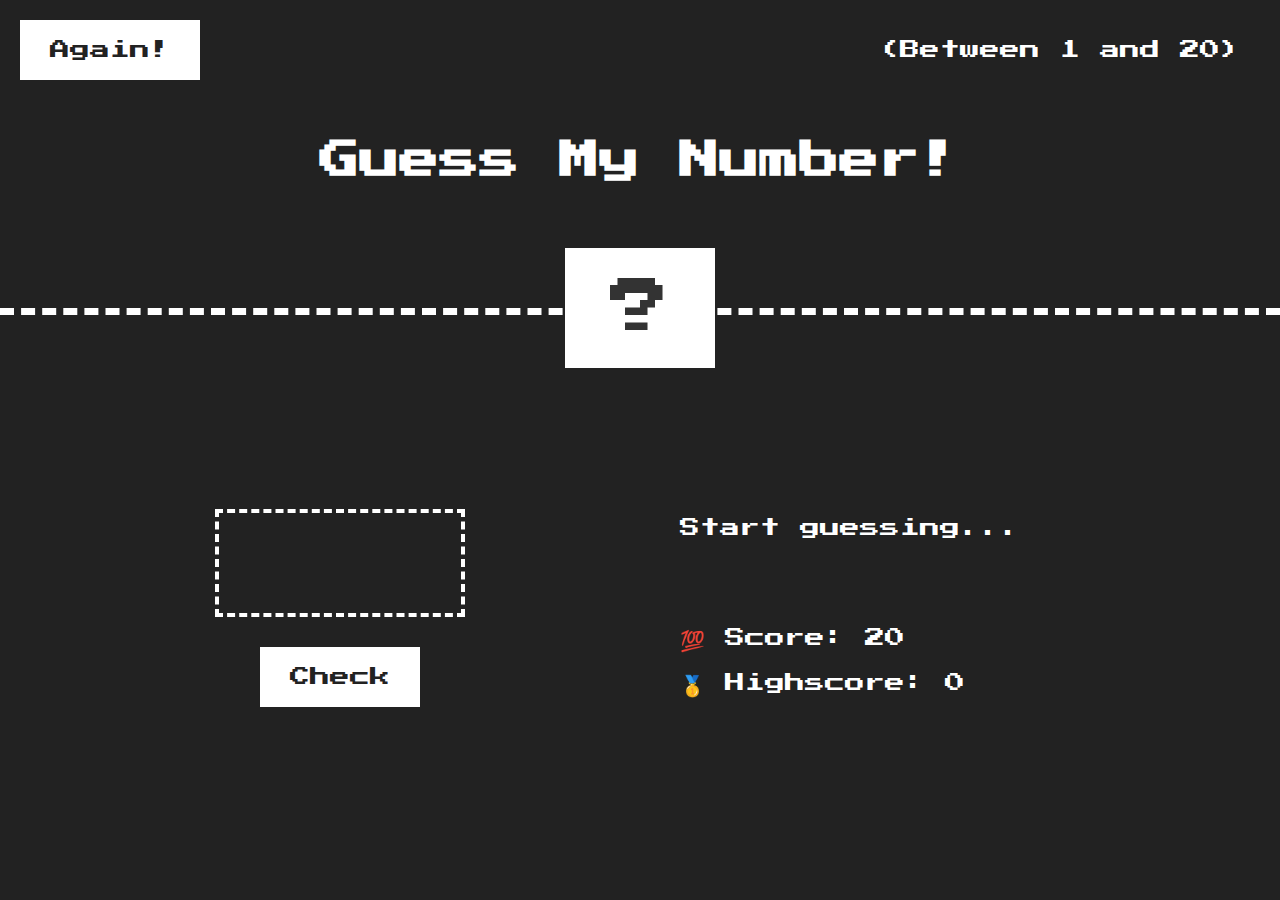
<file: Guess my number/index.html>
<!DOCTYPE html>
<html lang="en">
  <head>
    <meta charset="UTF-8" />
    <meta http-equiv="X-UA-Compatible" content="IE=edge" />
    <meta name="viewport" content="width=device-width, initial-scale=1.0" />
    <link rel="stylesheet" href="style.css" />
    <title>Guess my number</title>
  </head>
  <body>
    <header>
      <h1>Guess My Number!</h1>
      <p class="between">(Between 1 and 20)</p>
      <button class="btn again">Again!</button>
      <div class="main-number">?</div>
    </header>
    <main>
      <section class="left">
        <input type="number" class="guess" />
        <button class="btn check">Check</button>
      </section>
      <section class="right">
        <p class="message">Start guessing...</p>
        <p class="label-score">💯 Score: <span class="score">20</span></p>
        <p class="label-highscore">
          🥇 Highscore: <span class="highscore">0</span>
        </p>
      </section>
    </main>
    <script src="script.js"></script>
  </body>
</html>
</file>
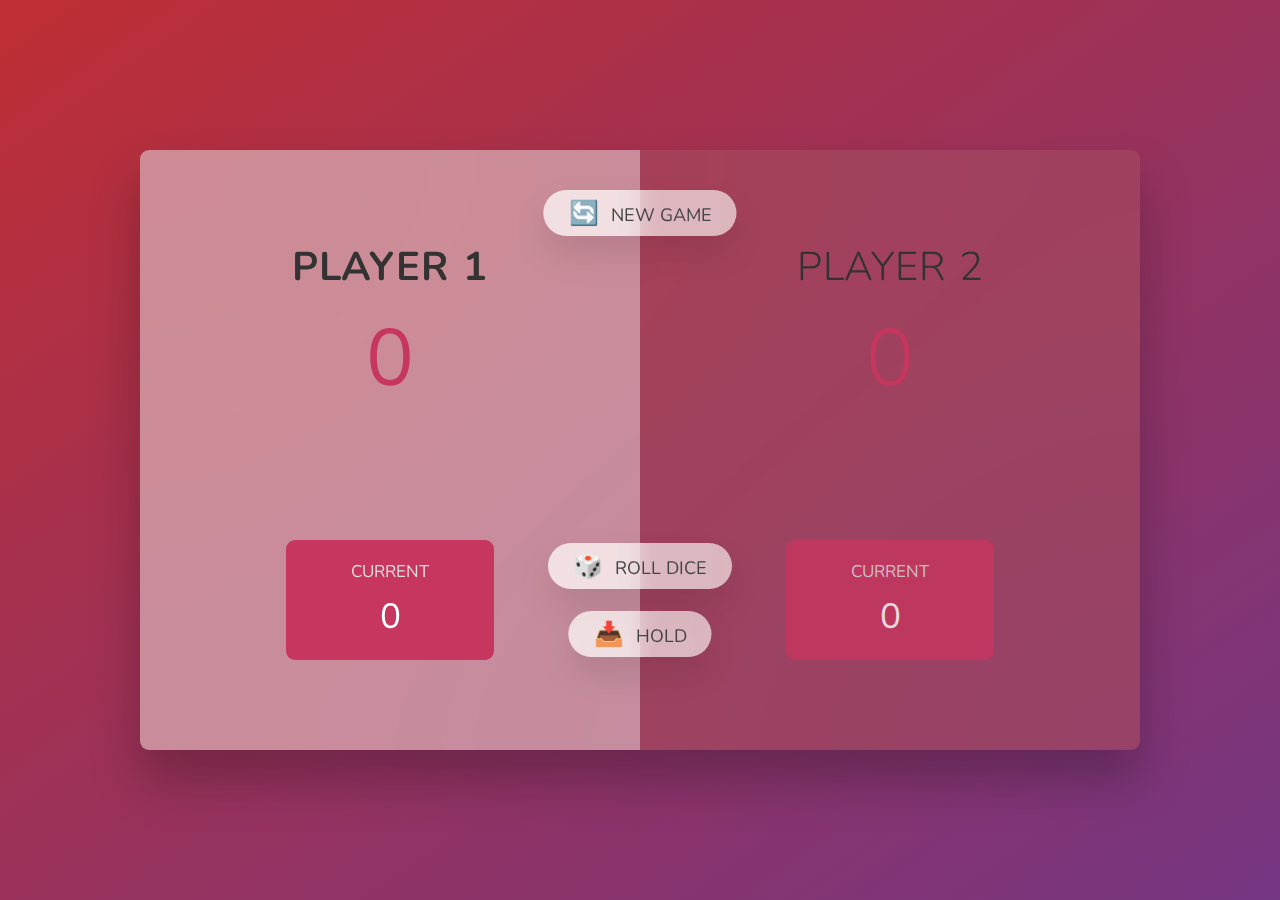
<file: Pig game/index.html>
<!DOCTYPE html>
<html lang="en">
  <head>
    <meta charset="UTF-8" />
    <meta name="viewport" content="width=device-width, initial-scale=1.0" />
    <meta http-equiv="X-UA-Compatible" content="ie=edge" />
    <link rel="stylesheet" href="style.css" />
    <title>Pig game</title>
  </head>
  <body>
    <main>
      <section class="player player--0 player--active">
        <h2 class="name" id="name--0">Player 1</h2>
        <p class="score" id="score--0">43</p>
        <div class="current">
          <p class="current-label">Current</p>
          <p class="current-score" id="current--0">0</p>
        </div>
      </section>
      <section class="player player--1">
        <h2 class="name" id="name--1">Player 2</h2>
        <p class="score" id="score--1">24</p>
        <div class="current">
          <p class="current-label">Current</p>
          <p class="current-score" id="current--1">0</p>
        </div>
      </section>

      <img src="dice-5.png" alt="Playing dice" class="dice" />
      <button class="btn btn--new">🔄 New game</button>
      <button class="btn btn--roll">🎲 Roll dice</button>
      <button class="btn btn--hold">📥 Hold</button>
    </main>
    <script src="script.js"></script>
  </body>
</html>
</file>
<file: Guess my number/style.css>
@import url("https://fonts.googleapis.com/css?family=Press+Start+2P&display=swap");

* {
  margin: 0;
  padding: 0;
  box-sizing: inherit;
}

html {
  font-size: 62.5%;
  box-sizing: border-box;
}

body {
  font-family: "Press Start 2P", Arial;
  color: #ffffff;
  background-color: #222;
}

header {
  position: relative;
  height: 35vh;
  border-bottom: 7px dashed #ffffff;
}

main {
  height: 65vh;
  color: #ffffff;
  display: flex;
  align-items: center;
  justify-content: space-evenly;
}

.left {
  width: 52rem;
  display: flex;
  flex-direction: column;
  align-items: center;
}

.right {
  width: 52rem;
  font-size: 2rem;
}

h1 {
  font-size: 4rem;
  text-align: center;
  position: absolute;
  width: 100%;
  top: 52%;
  left: 50%;
  transform: translate(-50%, -50%);
}

.main-number {
  background: #ffffff;
  color: #333;
  font-size: 6rem;
  width: 15rem;
  padding: 3rem 0rem;
  text-align: center;
  position: absolute;
  bottom: 0;
  left: 50%;
  transform: translate(-50%, 50%);
}

.between {
  font-size: 2rem;
  position: absolute;
  top: 4rem;
  right: 4rem;
}

.again {
  position: absolute;
  top: 2rem;
  left: 2rem;
}

.guess {
  background: none;
  border: 4px dashed #ffffff;
  font-family: inherit;
  color: inherit;
  font-size: 5rem;
  padding: 2.5rem;
  width: 25rem;
  text-align: center;
  display: block;
  margin-bottom: 3rem;
}

.btn {
  border: none;
  background-color: #ffffff;
  color: #222;
  font-size: 2rem;
  font-family: inherit;
  padding: 2rem 3rem;
  cursor: pointer;
}

.btn:hover {
  background-color: #ccc;
}

.message {
  margin-bottom: 8rem;
  height: 3rem;
}

.label-score {
  margin-bottom: 2rem;
}
</file>
<file: Pig game/style.css>
@import url('https://fonts.googleapis.com/css2?family=Nunito&display=swap');

* {
  margin: 0;
  padding: 0;
  box-sizing: inherit;
}

html {
  font-size: 62.5%;
  box-sizing: border-box;
}

body {
  font-family: 'Nunito', Arial;
  font-weight: 400;
  height: 100vh;
  color: #333;
  background-image: linear-gradient(to top left, #753682 0%, #bf2e34 100%);
  display: flex;
  align-items: center;
  justify-content: center;
}

/* LAYOUT */
main {
  position: relative;
  width: 100rem;
  height: 60rem;
  background-color: rgba(177, 94, 94, 0.35);
  backdrop-filter: blur(200px);
  filter: blur();
  box-shadow: 0 3rem 5rem rgba(0, 0, 0, 0.25);
  border-radius: 9px;
  overflow: hidden;
  display: flex;
}

.player {
  flex: 50%;
  padding: 9rem;
  display: flex;
  flex-direction: column;
  align-items: center;
  transition: all 1s;
}

/* ELEMENTS */
.name {
  position: relative;
  font-size: 4rem;
  text-transform: uppercase;
  letter-spacing: 1px;
  word-spacing: 2px;
  font-weight: 300;
  margin-bottom: 1rem;
}

.score {
  font-size: 8rem;
  font-weight: 300;
  color: #c7365f;
  margin-bottom: auto;
}

.player--active {
  background-color: rgba(255, 255, 255, 0.4);
}
.player--active .name {
  font-weight: 700;
}
.player--active .score {
  font-weight: 400;
}

.player--active .current {
  opacity: 1;
}

.current {
  background-color: #c7365f;
  opacity: 0.8;
  border-radius: 9px;
  color: #fff;
  width: 65%;
  padding: 2rem;
  text-align: center;
  transition: all 0.75s;
}

.current-label {
  text-transform: uppercase;
  margin-bottom: 1rem;
  font-size: 1.7rem;
  color: #ddd;
}

.current-score {
  font-size: 3.5rem;
}

/* ABSOLUTE POSITIONED ELEMENTS */
.btn {
  position: absolute;
  left: 50%;
  transform: translateX(-50%);
  color: #444;
  background: none;
  border: none;
  font-family: inherit;
  font-size: 1.8rem;
  text-transform: uppercase;
  cursor: pointer;
  font-weight: 400;
  transition: all 0.2s;

  background-color: white;
  background-color: rgba(255, 255, 255, 0.6);
  backdrop-filter: blur(10px);

  padding: 0.7rem 2.5rem;
  border-radius: 50rem;
  box-shadow: 0 1.75rem 3.5rem rgba(0, 0, 0, 0.1);
}

.btn::first-letter {
  font-size: 2.4rem;
  display: inline-block;
  margin-right: 0.7rem;
}

.btn--new {
  top: 4rem;
}
.btn--roll {
  top: 39.3rem;
}
.btn--hold {
  top: 46.1rem;
}

.btn:active {
  transform: translate(-50%, 3px);
  box-shadow: 0 1rem 2rem rgba(0, 0, 0, 0.15);
}

.btn:focus {
  outline: none;
}

.dice {
  position: absolute;
  left: 50%;
  top: 16.5rem;
  transform: translateX(-50%);
  height: 10rem;
  box-shadow: 0 2rem 5rem rgba(0, 0, 0, 0.2);
}

.player--winner {
  background-color: #2f2f2f;
}

.player--winner .name {
  font-weight: 700;
  color: #c7365f;
}

.hidden {
  display: none;
}
</file>
